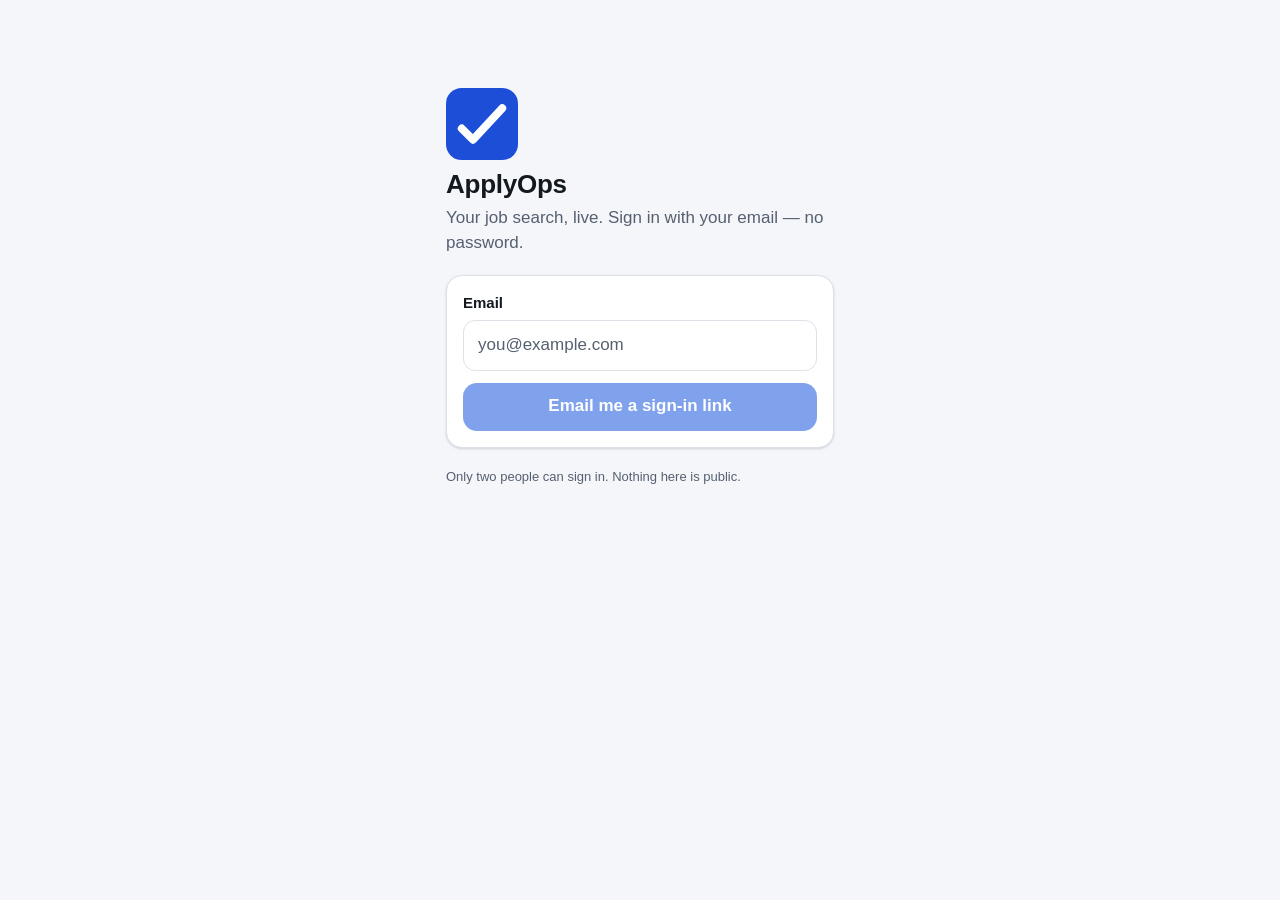
<file: index.html>
<!doctype html>
<html lang="en">
  <head>
    <meta charset="utf-8" />
    <meta name="viewport" content="width=device-width, initial-scale=1, viewport-fit=cover" />
    <title>ApplyOps</title>
    <meta name="description" content="Your job search, live." />
    <meta name="robots" content="noindex, nofollow" />
    <meta name="color-scheme" content="light dark" />
    <meta name="theme-color" content="#f6f7f9" media="(prefers-color-scheme: light)" />
    <meta name="theme-color" content="#0f1115" media="(prefers-color-scheme: dark)" />
    <meta name="mobile-web-app-capable" content="yes" />
    <meta name="apple-mobile-web-app-capable" content="yes" />
    <meta name="apple-mobile-web-app-status-bar-style" content="default" />
    <meta name="apple-mobile-web-app-title" content="ApplyOps" />
    <link rel="manifest" href="./manifest.webmanifest" />
    <link rel="icon" href="./favicon.svg" type="image/svg+xml" />
    <link rel="apple-touch-icon" href="./icons/apple-touch-icon.png" />
    <script>
      // Apply the saved theme before first paint so there is no flash.
      try { var t = localStorage.getItem("applyops.theme"); if (t === "light" || t === "dark") document.documentElement.setAttribute("data-theme", t); } catch (e) {}
    </script>
    <script type="module" crossorigin src="./assets/index-Drj6_5yF.js"></script>
    <link rel="stylesheet" crossorigin href="./assets/index-DqOjkEAn.css">
  </head>
  <body>
    <div id="root"></div>
    <noscript>ApplyOps needs JavaScript.</noscript>
  </body>
</html>
</file>
<file: assets/index-DqOjkEAn.css>
:root{color-scheme:light dark;--bg: #f4f6f9;--surface: #ffffff;--surface-2: #eef1f5;--text: #14181f;--muted: #566070;--border: #dde2e9;--accent: #1a56db;--accent-text: #ffffff;--accent-soft: #e4ecfd;--accent-soft-text: #173f9c;--danger: #b42318;--danger-text: #ffffff;--danger-soft: #fde8e6;--danger-soft-text: #8a1c14;--warn-soft: #fff1cc;--warn-soft-text: #6b4a00;--ok-soft: #d6f5e6;--ok-soft-text: #065f46;--grey-soft: #e7eaef;--grey-soft-text: #3b4453;--gold-soft: #fdf0c2;--gold-soft-text: #6b4e00;--teal-soft: #d2f1f0;--teal-soft-text: #0b5e5a;--focus: #1a56db;--shadow: 0 1px 2px rgba(16, 24, 40, .06), 0 1px 3px rgba(16, 24, 40, .1);--radius: 16px;--tab-h: 64px}:root[data-theme=dark]{color-scheme:dark}@media(prefers-color-scheme:dark){:root:not([data-theme=light]){--bg: #0f1115;--surface: #181b22;--surface-2: #20242d;--text: #e8eaf0;--muted: #a7afbc;--border: #2b3140;--accent: #8fb0ff;--accent-text: #0b1a3a;--accent-soft: #1d2a4a;--accent-soft-text: #c7d6ff;--danger: #ff8f86;--danger-text: #3a0c08;--danger-soft: #3b1512;--danger-soft-text: #ffc2bc;--warn-soft: #3d2f05;--warn-soft-text: #ffdd80;--ok-soft: #0f3b2d;--ok-soft-text: #8ff0c2;--grey-soft: #2a303b;--grey-soft-text: #cfd5df;--gold-soft: #3f3306;--gold-soft-text: #ffe28a;--teal-soft: #0e3533;--teal-soft-text: #8ae8e2;--focus: #8fb0ff;--shadow: none}}:root[data-theme=dark]{--bg: #0f1115;--surface: #181b22;--surface-2: #20242d;--text: #e8eaf0;--muted: #a7afbc;--border: #2b3140;--accent: #8fb0ff;--accent-text: #0b1a3a;--accent-soft: #1d2a4a;--accent-soft-text: #c7d6ff;--danger: #ff8f86;--danger-text: #3a0c08;--danger-soft: #3b1512;--danger-soft-text: #ffc2bc;--warn-soft: #3d2f05;--warn-soft-text: #ffdd80;--ok-soft: #0f3b2d;--ok-soft-text: #8ff0c2;--grey-soft: #2a303b;--grey-soft-text: #cfd5df;--gold-soft: #3f3306;--gold-soft-text: #ffe28a;--teal-soft: #0e3533;--teal-soft-text: #8ae8e2;--focus: #8fb0ff;--shadow: none}*{box-sizing:border-box}html{-webkit-text-size-adjust:100%}body{margin:0;background:var(--bg);color:var(--text);font:17px/1.45 -apple-system,BlinkMacSystemFont,Segoe UI,Roboto,Helvetica Neue,Arial,sans-serif;overflow-x:hidden;-webkit-tap-highlight-color:transparent}h1,h2,h3{margin:0;line-height:1.25;letter-spacing:-.01em}h1{font-size:26px;font-weight:700}h2{font-size:20px;font-weight:700}h3{font-size:17px;font-weight:650}p{margin:0}a{color:var(--accent)}button,input,textarea,select{font:inherit;color:inherit}img{max-width:100%;display:block}:focus-visible{outline:3px solid var(--focus);outline-offset:2px;border-radius:6px}.sr-only{position:absolute;width:1px;height:1px;overflow:hidden;clip:rect(0 0 0 0);white-space:nowrap}@media(prefers-reduced-motion:reduce){*,*:before,*:after{animation-duration:.01ms!important;transition-duration:.01ms!important}}.app{min-height:100dvh;display:flex;flex-direction:column}.topbar{position:sticky;top:0;z-index:20;display:flex;align-items:center;justify-content:space-between;gap:12px;padding:calc(8px + env(safe-area-inset-top)) 16px 8px;background:color-mix(in srgb,var(--bg) 88%,transparent);backdrop-filter:saturate(160%) blur(10px);-webkit-backdrop-filter:saturate(160%) blur(10px);border-bottom:1px solid var(--border);min-height:calc(60px + env(safe-area-inset-top))}.brand{display:flex;align-items:center;gap:10px;min-height:44px;font-weight:750;font-size:19px;text-decoration:none;color:var(--text)}.brand img,.brand svg{width:28px;height:28px;border-radius:8px}.content{flex:1;width:100%;max-width:720px;margin:0 auto;padding:16px 16px calc(var(--tab-h) + 24px + env(safe-area-inset-bottom))}.page-title{display:flex;align-items:center;justify-content:space-between;gap:12px;margin:4px 0 16px}.page-title .sub{color:var(--muted);font-size:15px;margin-top:2px}.tabbar{position:fixed;left:0;right:0;bottom:0;z-index:20;display:grid;grid-auto-flow:column;grid-auto-columns:minmax(0,1fr);height:calc(var(--tab-h) + env(safe-area-inset-bottom));padding-bottom:env(safe-area-inset-bottom);background:var(--surface);border-top:1px solid var(--border)}.tab{display:flex;flex-direction:column;align-items:center;justify-content:center;gap:3px;min-height:var(--tab-h);text-decoration:none;color:var(--muted);font-size:12px;font-weight:600;position:relative}.tab svg{width:24px;height:24px}.tab[aria-current=page]{color:var(--accent)}.tab .badge{position:absolute;top:8px;left:calc(50% + 6px)}.badge{display:inline-flex;align-items:center;justify-content:center;min-width:20px;height:20px;padding:0 6px;border-radius:999px;background:var(--danger);color:var(--danger-text);font-size:12px;font-weight:700}.btn{display:inline-flex;align-items:center;justify-content:center;gap:8px;min-height:48px;min-width:48px;padding:0 18px;border-radius:14px;border:1px solid transparent;background:var(--surface-2);color:var(--text);font-weight:650;font-size:17px;text-decoration:none;cursor:pointer;transition:transform 80ms ease,filter .12s ease}.btn:active{transform:scale(.98)}.btn:disabled,.btn[aria-disabled=true]{opacity:.55;cursor:not-allowed}.btn-primary{background:var(--accent);color:var(--accent-text)}.btn-danger{background:var(--danger);color:var(--danger-text)}.btn-outline{background:transparent;border-color:var(--border)}.btn-outline-danger{background:transparent;border-color:var(--danger);color:var(--danger)}.btn-ghost{background:transparent}.btn-block{width:100%}.btn-sm{min-height:44px;font-size:15px;padding:0 14px}.btn-icon{padding:0;width:48px}.actions{display:flex;flex-wrap:wrap;gap:10px;margin-top:12px}.actions>.btn{flex:1 1 140px}.stack{display:flex;flex-direction:column;gap:12px}.row-gap{display:flex;gap:10px;align-items:center;flex-wrap:wrap}.card{background:var(--surface);border:1px solid var(--border);border-radius:var(--radius);padding:16px;box-shadow:var(--shadow)}.card+.card{margin-top:12px}.card h2,.card h3{margin-bottom:8px}.card-link{display:block;text-decoration:none;color:inherit}.card-link:active{filter:brightness(.97)}.section{margin-top:24px}.section-head{display:flex;align-items:baseline;justify-content:space-between;gap:12px;margin-bottom:10px}.section-head a{min-height:44px;display:inline-flex;align-items:center;font-weight:600;text-decoration:none}.muted{color:var(--muted)}.small{font-size:14px}.tiny{font-size:13px}.preserve{white-space:pre-wrap;overflow-wrap:anywhere}.list{background:var(--surface);border:1px solid var(--border);border-radius:var(--radius);overflow:hidden}.row{display:flex;align-items:center;gap:12px;min-height:64px;padding:12px 16px;text-decoration:none;color:inherit;border-top:1px solid var(--border)}.row:first-child{border-top:0}.row:active{background:var(--surface-2)}.row .main{flex:1;min-width:0}.row .title{font-weight:650;overflow:hidden;text-overflow:ellipsis;white-space:nowrap}.row .sub{color:var(--muted);font-size:14px;overflow:hidden;text-overflow:ellipsis;white-space:nowrap}.row .end{display:flex;flex-direction:column;align-items:flex-end;gap:4px;flex-shrink:0}.chev{color:var(--muted);flex-shrink:0}.chip{display:inline-flex;align-items:center;gap:6px;min-height:28px;padding:0 10px;border-radius:999px;font-size:13px;font-weight:650;white-space:nowrap;background:var(--grey-soft);color:var(--grey-soft-text)}.chip-active{background:var(--accent-soft);color:var(--accent-soft-text)}.chip-sent{background:var(--teal-soft);color:var(--teal-soft-text)}.chip-offers{background:var(--gold-soft);color:var(--gold-soft-text)}.chip-closed{background:var(--grey-soft);color:var(--grey-soft-text)}.chip-not_pursued{background:transparent;border:1px solid var(--border);color:var(--muted)}.chip-warn{background:var(--warn-soft);color:var(--warn-soft-text)}.chip-danger{background:var(--danger-soft);color:var(--danger-soft-text)}.chip-ok{background:var(--ok-soft);color:var(--ok-soft-text)}.chips{display:flex;gap:8px;overflow-x:auto;padding:4px 0 8px;scrollbar-width:none;-webkit-overflow-scrolling:touch}.chips::-webkit-scrollbar{display:none}.fchip{flex:0 0 auto;min-height:44px;padding:0 16px;border-radius:999px;border:1px solid var(--border);background:var(--surface);color:var(--text);font-weight:600;font-size:15px;cursor:pointer}.fchip[aria-pressed=true]{background:var(--text);color:var(--bg);border-color:var(--text)}.banner{display:flex;gap:12px;align-items:flex-start;padding:14px 16px;border-radius:var(--radius);font-weight:600}.banner svg{flex-shrink:0;width:24px;height:24px;margin-top:1px}.banner-ok{background:var(--ok-soft);color:var(--ok-soft-text)}.banner-warn{background:var(--warn-soft);color:var(--warn-soft-text)}.banner-danger{background:var(--danger-soft);color:var(--danger-soft-text)}.banner-info{background:var(--accent-soft);color:var(--accent-soft-text)}.banner .sub{font-weight:500;font-size:14px;margin-top:2px;opacity:.95}.stats{display:grid;grid-template-columns:repeat(3,1fr);gap:10px}.stat{background:var(--surface);border:1px solid var(--border);border-radius:var(--radius);padding:12px;text-align:center}.stat .n{font-size:28px;font-weight:750;line-height:1.1}.stat .l{color:var(--muted);font-size:13px;margin-top:4px}.field{display:flex;flex-direction:column;gap:6px}.field label{font-weight:600;font-size:15px}input[type=text],input[type=email],input[type=search],input[type=number],textarea,select{width:100%;min-height:48px;padding:12px 14px;border-radius:12px;border:1px solid var(--border);background:var(--surface);color:var(--text);font-size:17px}textarea{min-height:120px;resize:vertical}input::placeholder,textarea::placeholder{color:var(--muted)}.search{position:sticky;top:calc(60px + env(safe-area-inset-top));z-index:10;background:var(--bg);padding:4px 0 8px}.code-input{letter-spacing:.3em;text-align:center;font-size:24px;font-variant-numeric:tabular-nums}.timeline{list-style:none;margin:0;padding:0}.timeline li{position:relative;padding:0 0 16px 28px}.timeline li:before{content:"";position:absolute;left:7px;top:8px;width:10px;height:10px;border-radius:50%;background:var(--accent)}.timeline li:after{content:"";position:absolute;left:11px;top:20px;bottom:-2px;width:2px;background:var(--border)}.timeline li:last-child:after{display:none}.timeline .when{color:var(--muted);font-size:13px}.seg{display:grid;grid-template-columns:repeat(2,1fr);gap:8px}.seg .opt{min-height:72px;padding:12px;border-radius:14px;border:2px solid var(--border);background:var(--surface);text-align:left;cursor:pointer}.seg .opt[aria-pressed=true]{border-color:var(--accent);background:var(--accent-soft);color:var(--accent-soft-text)}.seg .opt .name{font-weight:700;display:block}.seg .opt .help{font-size:13px;color:inherit;opacity:.85;display:block;margin-top:2px}.table-wrap{overflow-x:auto;border:1px solid var(--border);border-radius:var(--radius);background:var(--surface)}table{border-collapse:collapse;width:100%;font-size:15px}th,td{text-align:left;padding:10px 12px;border-top:1px solid var(--border);white-space:nowrap}th{font-size:13px;color:var(--muted);font-weight:650;border-top:0}td.num,th.num{text-align:right;font-variant-numeric:tabular-nums}.empty{text-align:center;padding:32px 16px;color:var(--muted)}.empty svg{width:48px;height:48px;margin:0 auto 10px;opacity:.7}.empty strong{color:var(--text);display:block;font-size:17px;margin-bottom:4px}.skeleton{background:linear-gradient(90deg,var(--surface-2) 25%,var(--surface) 50%,var(--surface-2) 75%);background-size:200% 100%;animation:shimmer 1.2s infinite;border-radius:12px;min-height:64px}@keyframes shimmer{0%{background-position:200% 0}to{background-position:-200% 0}}.err{border-left:4px solid var(--danger)}.sheet-backdrop{position:fixed;inset:0;z-index:40;background:#00000073;display:flex;align-items:flex-end;justify-content:center}.sheet{width:100%;max-width:720px;background:var(--surface);border-radius:20px 20px 0 0;padding:20px 16px calc(20px + env(safe-area-inset-bottom))}.sheet h2{margin-bottom:6px}.toasts{position:fixed;left:16px;right:16px;bottom:calc(var(--tab-h) + 16px + env(safe-area-inset-bottom));z-index:50;display:flex;flex-direction:column;gap:8px;pointer-events:none}.toast{background:var(--text);color:var(--bg);padding:12px 16px;border-radius:12px;font-weight:600;box-shadow:0 6px 24px #00000040}.toast-error{background:var(--danger);color:var(--danger-text)}.login{max-width:420px;margin:8vh auto 0}.login .logo{width:72px;height:72px;border-radius:20px;margin-bottom:16px}.demo-note{border:1px dashed var(--border);border-radius:12px;padding:10px 12px;color:var(--muted);font-size:14px}.kv{display:grid;grid-template-columns:minmax(0,1fr) minmax(0,2fr);gap:6px 12px;font-size:15px}.kv dt{color:var(--muted)}.kv dd{margin:0;overflow-wrap:anywhere}.evidence{border-radius:12px;border:1px solid var(--border)}details>summary{cursor:pointer;min-height:44px;display:flex;align-items:center;font-weight:600;list-style:none}details>summary::-webkit-details-marker{display:none}details>summary:after{content:"▾";margin-left:auto;color:var(--muted)}details[open]>summary:after{content:"▴"}.inline-code{font-family:ui-monospace,SFMono-Regular,Menlo,monospace;font-size:14px;background:var(--surface-2);padding:2px 6px;border-radius:6px;overflow-wrap:anywhere}pre.json{font-size:13px;background:var(--surface-2);padding:10px;border-radius:10px;overflow-x:auto;margin:8px 0 0}@media(min-width:600px){.stats{grid-template-columns:repeat(4,1fr)}}
</file>
